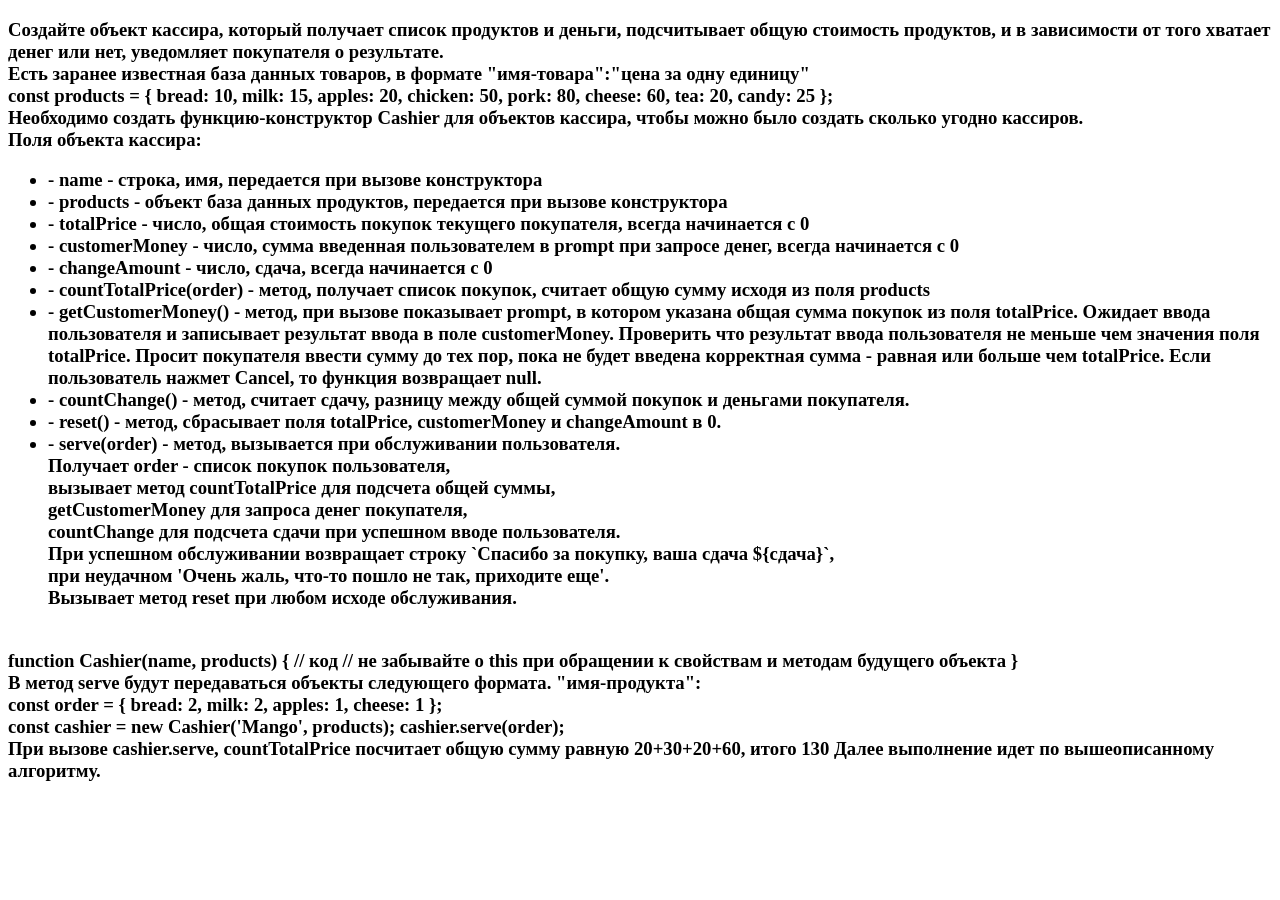
<file: js-group-3-4/CashierShop4/index.html>
<!DOCTYPE html>
<html lang="en">

<head>
    <meta charset="UTF-8">
    <title>Homework 4</title>
<!--     <link rel="stylesheet" href="7.css"> -->
</head>

<body>


<h3>
  Создайте объект кассира, который получает список продуктов и деньги, 
  подсчитывает общую стоимость продуктов, и в зависимости от того
  хватает денег или нет, уведомляет покупателя о результате.
  <br>
    Есть заранее известная база данных товаров, 
  в формате "имя-товара":"цена за одну единицу"
  <br>
  const products = {
  bread: 10,
  milk: 15,
  apples: 20,
  chicken: 50,
  pork: 80,
  cheese: 60,
  tea: 20,
  candy: 25
};
  <br>
    Необходимо создать функцию-конструктор Cashier для объектов кассира,
  чтобы можно было создать сколько угодно кассиров.
  <br>
    Поля объекта кассира:
  <br>
  <ul>
    <li>- name - строка, имя, передается при вызове конструктора</li>
    <li>- products - объект база данных продуктов, передается при вызове конструктора</li>
    <li>- totalPrice - число, общая стоимость покупок текущего покупателя, всегда начинается с 0</li>
    <li>- customerMoney - число, сумма введенная пользователем в prompt при запросе денег, всегда начинается с 0</li>
    <li>- changeAmount - число, сдача, всегда начинается с 0</li>
    <li>- countTotalPrice(order) - метод, получает список покупок, считает общую сумму исходя из поля products</li>
    <li>- getCustomerMoney() - метод, при вызове показывает prompt, в котором указана общая сумма покупок из поля totalPrice. 
        Ожидает ввода пользователя и записывает результат ввода в поле customerMoney. Проверить что результат ввода 
        пользователя не меньше чем значения поля totalPrice. Просит покупателя ввести сумму до тех пор, пока не будет 
        введена корректная сумма - равная или больше чем totalPrice. Если пользователь нажмет Cancel, 
        то функция возвращает null.</li>
    <li>- countChange() - метод, считает сдачу, разницу между общей суммой покупок и деньгами покупателя.</li>
    <li>- reset() - метод, сбрасывает поля totalPrice, customerMoney и changeAmount в 0.</li>
    <li> - serve(order) - метод, вызывается при обслуживании пользователя. 
      <br>
      Получает order - список покупок пользователя,
      <br> 
        вызывает метод countTotalPrice для подсчета общей суммы, 
        <br>
        getCustomerMoney для запроса денег покупателя,
        <br> 
        countChange для подсчета сдачи при успешном вводе пользователя.
        <br> При успешном обслуживании возвращает 
        строку `Спасибо за покупку, ваша сдача ${сдача}`, 
        <br>при неудачном 'Очень жаль, что-то пошло не так, приходите еще'.
        <br>
        Вызывает метод reset при любом исходе обслуживания.</li>

  </ul>
  <br>
  function Cashier(name, products) {
  // код
  // не забывайте о this при обращении к свойствам и методам будущего объекта
}
  <br>
  В метод serve будут передаваться объекты следующего формата. "имя-продукта": 
  <br>
  const order = {
  bread: 2,
  milk: 2,
  apples: 1,
  cheese: 1
};
  <br>
  const cashier = new Cashier('Mango', products);
  cashier.serve(order);
  <br>
    При вызове cashier.serve, countTotalPrice посчитает общую сумму равную 20+30+20+60, итого 130
  Далее выполнение идет по вышеописанному алгоритму.
  <br>
 
    <script src="7.js"></script>
</body>

</html>
</file>
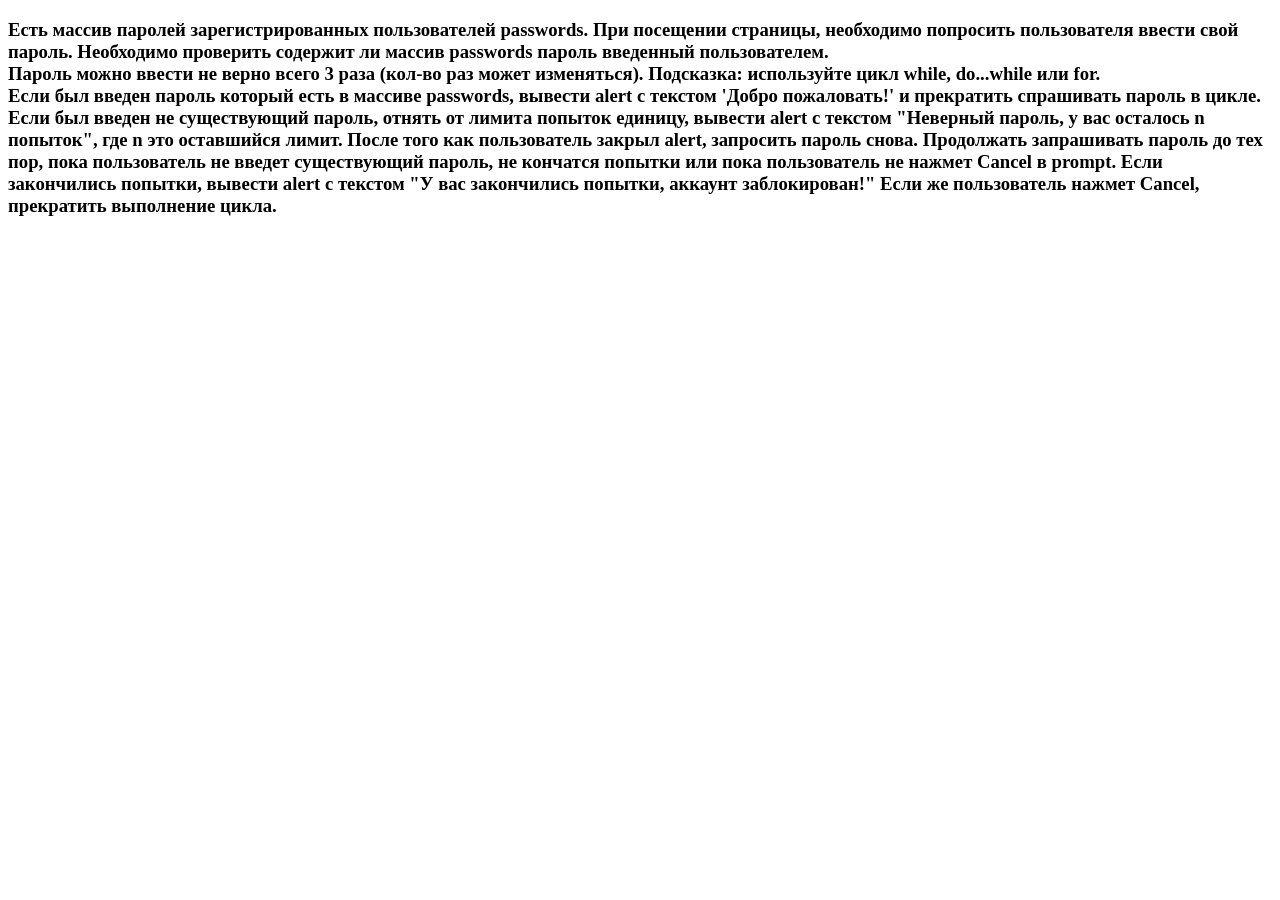
<file: js-group-3-4/CheckPassword2/index.html>
<!DOCTYPE html>
<html lang="en">

<head>
    <meta charset="UTF-8">
    <title>Homework 2</title>
    <!-- <link rel="stylesheet" href="7.css"> -->
</head>

<body>


<h3>
  Есть массив паролей зарегистрированных пользователей passwords.
  При посещении страницы, необходимо попросить пользователя ввести свой пароль.  
  Необходимо проверить содержит ли массив passwords пароль введенный пользователем.
  <br>
  
  Пароль можно ввести не верно всего 3 раза (кол-во раз может изменяться).
  Подсказка: используйте цикл while, do...while или for.
    <br>
  Если был введен пароль который есть в массиве passwords, вывести alert 
  с текстом 'Добро пожаловать!' и прекратить спрашивать пароль в цикле.
  Если был введен не существующий пароль, отнять от лимита попыток единицу, 
  вывести alert с текстом "Неверный пароль, у вас осталось n попыток", 
  где n это оставшийся лимит. 
  После того как пользователь закрыл alert, запросить пароль снова. 
  Продолжать запрашивать пароль до тех пор, пока пользователь не введет 
  существующий пароль, не кончатся попытки или пока пользователь 
  не нажмет Cancel в prompt.
  Если закончились попытки, вывести alert с текстом "У вас закончились попытки, аккаунт заблокирован!"
  Если же пользователь нажмет Cancel, прекратить выполнение цикла.
</h3>
 
    <script src="7.js"></script>
</body>

</html>
</file>
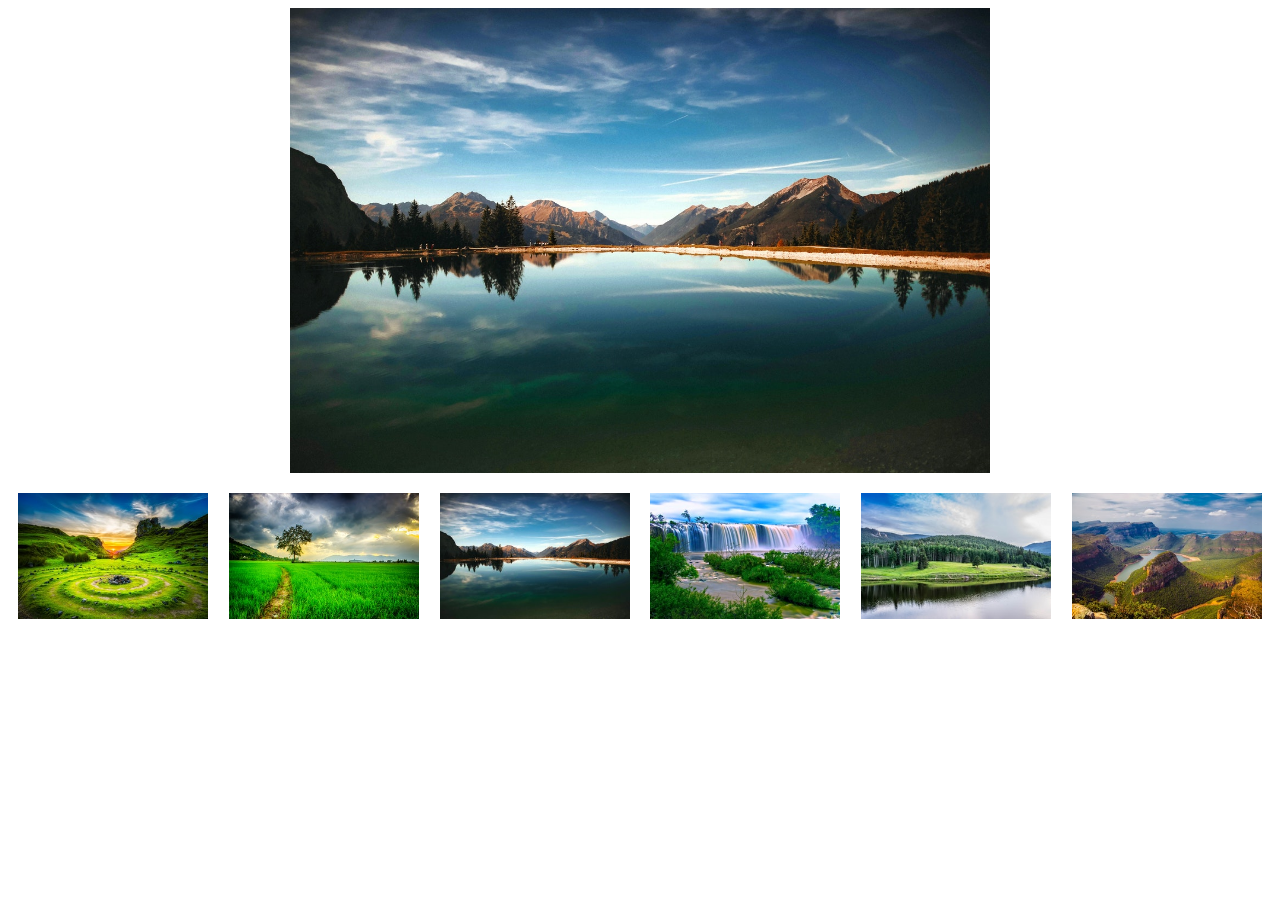
<file: js-group-3-4/Events8/index.html>
<!DOCTYPE html>
<html lang="en">

<head>
    <meta charset="UTF-8">
    <title>Homework 8</title>
    <link rel="stylesheet" href="7.css"
</head>

<div class="image-gallery"></div>
	<script src="7.js"></script>
</body>

</html>
</file>
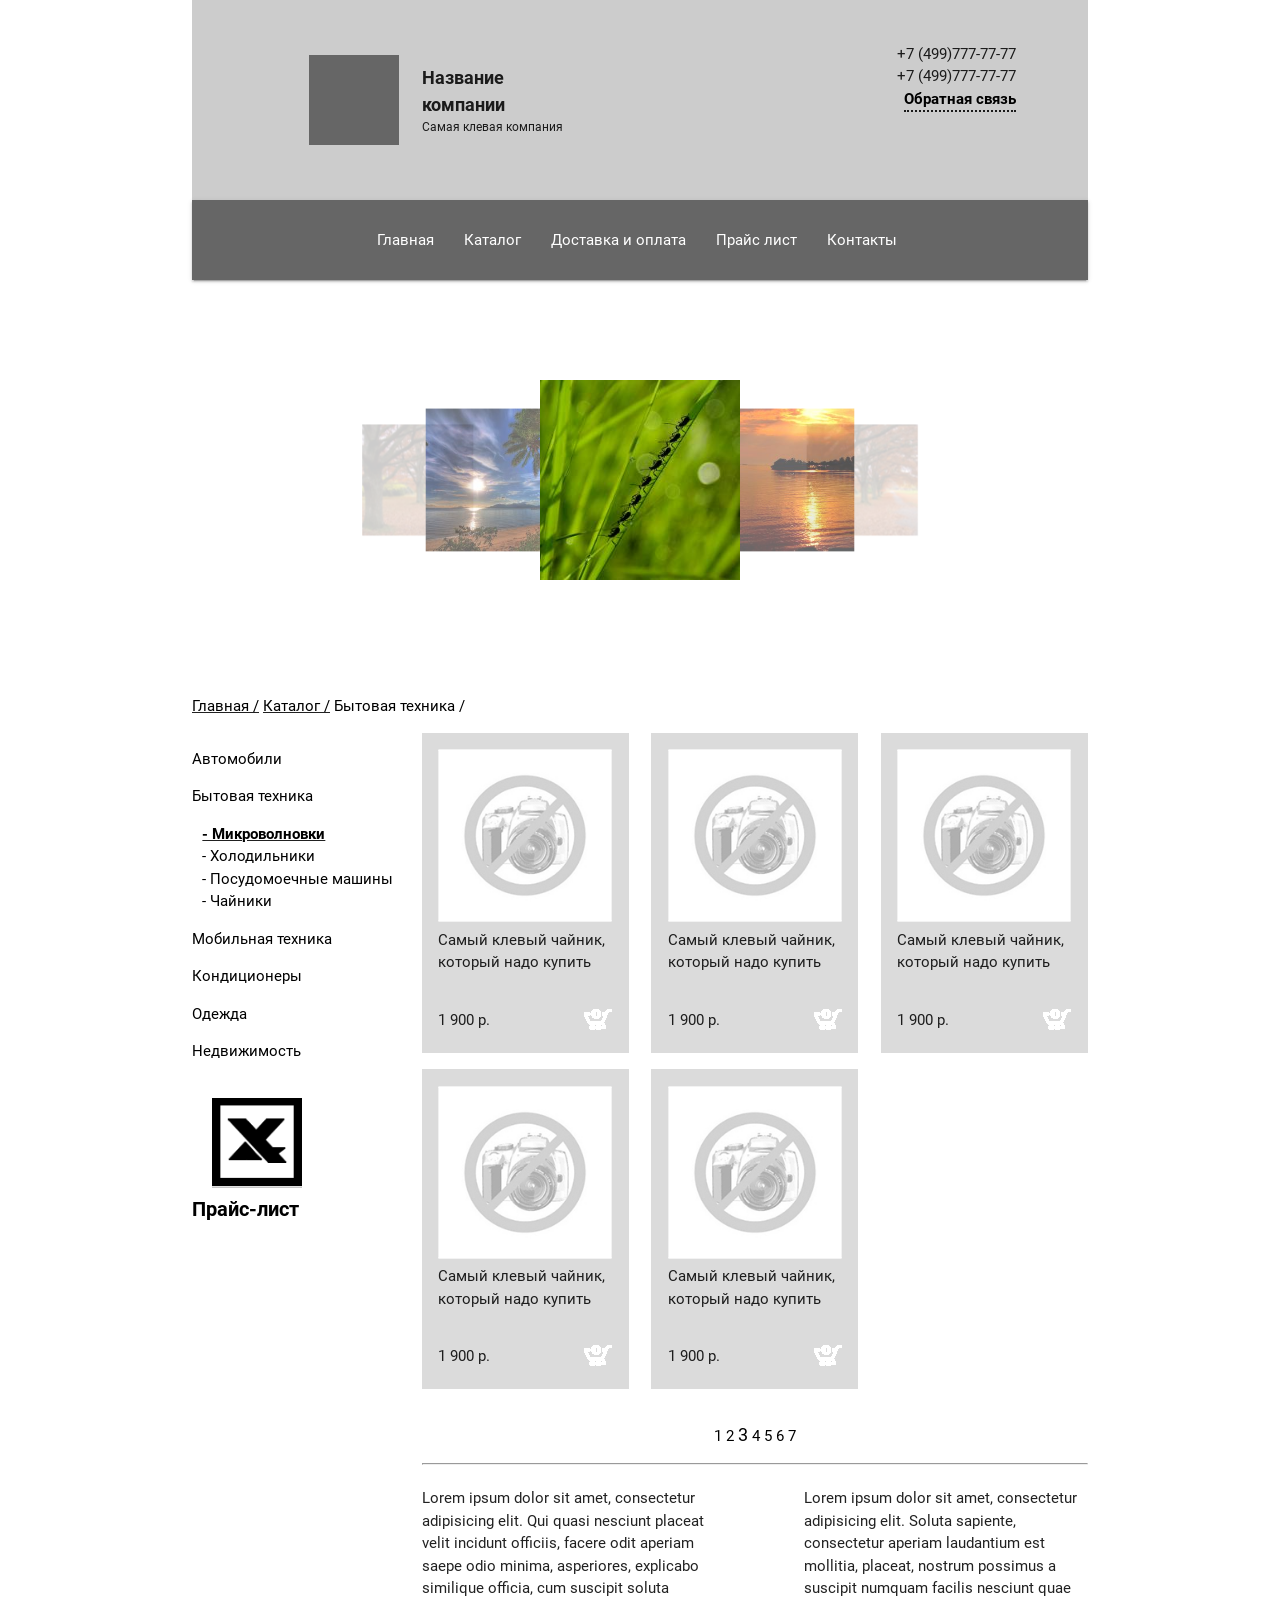
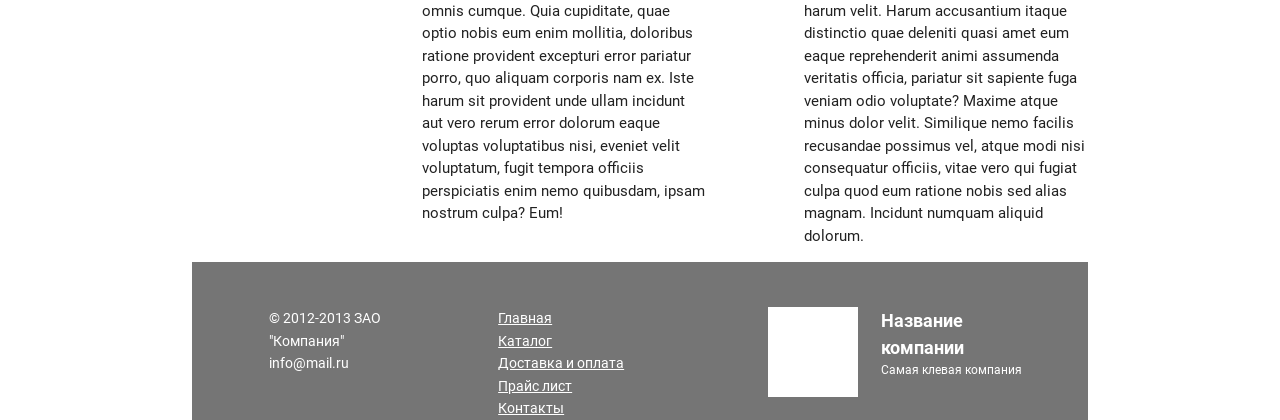
<file: js-group-3-4/Koloro/index.html>
<!DOCTYPE html>
<html>
<head>
  <meta charset="UTF-8">
  <!--Import Google Icon Font-->
  <link href="https://fonts.googleapis.com/icon?family=Material+Icons" rel="stylesheet">
  <!--Import materialize.css-->
  <link type="text/css" rel="stylesheet" href="css/materialize.min.css"  media="screen,projection"/>
  <link rel="stylesheet" href="style.css">

  <!--Let browser know website is optimized for mobile-->
  <meta name="viewport" content="width=device-width, initial-scale=1.0"/>
</head>

<body>

  <div class="container">
     <header>
        <div class="row">
            <div class="col s3">
               <div class="valign-wrapper right sss">
                 <div class="logo1 right"></div>
               </div>
               
             </div>      
            <div class="col s4 ttt">
              <div class="valign-wrapper sss">
                <ul>
                  <li class="company">Название</li>
                  <li class="company">компании</li>
                  <li class="companyBest">Самая клевая компания</li>
                </ul>

              </div>
            </div> 
           <div class="col s5">
             <div class="valign-wrapper phoneTop right">
                <ul class="phone">
                  <li class="companyPhone"> +7 (499)777-77-77</li>
                  <li class="companyPhone">+7 (499)777-77-77</li>
                  <li class="callback right"> <a href="#">Обратная связь</a></li>
                </ul>
             </div>
          </div>
        </div> 
     </header>
     <nav>
       <div class="row">
         <div class="col s12">
           <div class="navContainer valign-wrapper center-align">
             <ul class="center-align">
               <li class="navLinks"><a class="underlineHover" href="#">Главная </a></li>
               <li class="navLinks"><a class="underlineHover" href="#">Каталог </a></li>
               <li class="navLinks"><a class="underlineHover" href="#">Доставка и оплата </a></li>
               <li class="navLinks"><a class="underlineHover" href="#">Прайс лист </a></li>
               <li class="navLinks"><a class="underlineHover" href="#">Контакты</a></li>
             </ul>
           </div>
         </div>
       </div>
     </nav>
    <div class="slider">
      <div class="carousel">
         <a class="carousel-item" href="#one!"><img src="img/1.jpg"></a>
         <a class="carousel-item" href="#two!"><img src="img/2.jpg"></a>
         <a class="carousel-item" href="#three!"><img src="img/3.jpg"></a>
         <a class="carousel-item" href="#four!"><img src="img/4.jpg"></a>
         <a class="carousel-item" href="#five!"><img src="img/5.jpg"></a>
      </div>
    </div>
    <div class="row">
      <div class="col s12">
        <ul class="techList">
           <li class="techList underline"><a href="#">Главная /</a></li>
           <li class="techList underline"><a href="#">Каталог /</a></li>
           <li class="techList"><a href="#">Бытовая техника /</a></li>
      </ul>
      </div>
    </div>  
    <div class="row">
      <div class="col s3">
        <!-- <ul> -->
          <p><a href="#">Автомобили</a></p>
          <p><a href="#">Бытовая техника</a></p>
              <ul>
                <li class="insideList"><a href="#">- Микроволновки</a></li>
                <li class="insideList"><a href="#">- Холодильники</a></li>
                <li class="insideList"><a href="#">- Посудомоечные машины</a></li>
                <li class="insideList"><a href="#">- Чайники</a></li>
              </ul>
          <p><a href="#">Мобильная техника</a></p>
          <p><a href="#">Кондиционеры</a></p>
          <p><a href="#">Одежда</a></p>
          <p><a href="#">Недвижимость</a></p>
          <img class="center-align ex" src="img/ex.gif" alt="price">
        <p class="price"><a href="#">Прайс-лист</a></p>
      </div>
      <div class="col s3">
      <div class="carddd valign-wrapper">
           <div class="nophoto">
             <img class="photo" src="img/nophoto.gif" alt="">
             <span class="description">Самый клевый чайник, <br>
             который надо купить</span>
             <div class="order">
                 <span class="amount">1 900 p.</span>
                 <div class="right">
                    <img class="bucket" src="img/bucket.gif" alt="bucket">
                 </div>
             </div>
            </div>
           </div>
       </div>
      <div class="col s3">
      <div class="carddd valign-wrapper">
           <div class="nophoto">
             <img class="photo" src="img/nophoto.gif" alt="">
             <span class="description">Самый клевый чайник, <br>
             который надо купить</span>
             <div class="order">
                 <span class="amount">1 900 p.</span>
                 <div class="right">
                    <img class="bucket" src="img/bucket.gif" alt="bucket">
                 </div>
             </div>
            </div>
           </div>
       </div>
      <div class="col s3">
      <div class="carddd valign-wrapper">
           <div class="nophoto">
             <img class="photo" src="img/nophoto.gif" alt="">
             <span class="description">Самый клевый чайник, <br>
             который надо купить</span>
             <div class="order">
                 <span class="amount">1 900 p.</span>
                 <div class="right">
                    <img class="bucket" src="img/bucket.gif" alt="bucket">
                 </div>
             </div>
            </div>
           </div>
       </div>
      <div class="col s3">
      <div class="carddd valign-wrapper">
           <div class="nophoto">
             <img class="photo" src="img/nophoto.gif" alt="">
             <span class="description">Самый клевый чайник, <br>
             который надо купить</span>
             <div class="order">
                 <span class="amount">1 900 p.</span>
                 <div class="right">
                    <img class="bucket" src="img/bucket.gif" alt="bucket">
                 </div>
             </div>
            </div>
           </div>
       </div>
      <div class="col s3">
      <div class="carddd valign-wrapper">
           <div class="nophoto">
             <img class="photo" src="img/nophoto.gif" alt="">
             <span class="description">Самый клевый чайник, <br>
             который надо купить</span>
             <div class="order">
                 <span class="amount">1 900 p.</span>
                 <div class="right">
                    <img class="bucket" src="img/bucket.gif" alt="bucket">
                 </div>
             </div>
            </div>
           </div>
       </div>
    </div> <!-- class="row" -->
    <div class="row">
        <div class="col s3"> </div>

        <div class="col s9">
        <ul class="center-align">
          <li class="nextGoods"><a href="#">1</a></li>
          <li class="nextGoods"><a href="#">2</a></li>
          <li class="nextGoods current"><a href="#">3</a></li>
          <li class="nextGoods"><a href="#">4</a></li>
          <li class="nextGoods"><a href="#">5</a></li>
          <li class="nextGoods"><a href="#">6</a></li>
          <li class="nextGoods"><a href="#">7</a></li>
        </ul>
        <hr>
      </div> 
    </div>
    <div class="row">
        <div class="col s3"></div>
        <div class="col s4">
          <p>Lorem ipsum dolor sit amet, consectetur adipisicing elit. Qui quasi nesciunt placeat velit incidunt officiis, facere odit aperiam saepe odio minima, asperiores, explicabo similique officia, cum suscipit soluta omnis cumque. Quia cupiditate, quae optio nobis eum enim mollitia, doloribus ratione provident excepturi error pariatur porro, quo aliquam corporis nam ex. Iste harum sit provident unde ullam incidunt aut vero rerum error dolorum eaque voluptas voluptatibus nisi, eveniet velit voluptatum, fugit tempora officiis perspiciatis enim nemo quibusdam, ipsam nostrum culpa? Eum!</p>
        </div>
        <div class="col s1"></div>
        <div class="col s4">
          <p>Lorem ipsum dolor sit amet, consectetur adipisicing elit. Soluta sapiente, consectetur aperiam laudantium est mollitia, placeat, nostrum possimus a suscipit numquam facilis nesciunt quae harum velit. Harum accusantium itaque distinctio quae deleniti quasi amet eum eaque reprehenderit animi assumenda veritatis officia, pariatur sit sapiente fuga veniam odio voluptate? Maxime atque minus dolor velit. Similique nemo facilis recusandae possimus vel, atque modi nisi consequatur officiis, vitae vero qui fugiat culpa quod eum ratione nobis sed alias magnam. Incidunt numquam aliquid dolorum.</p>
        </div>
    </div>
    <footer>
      <div class="row">
        <div class="col s1"></div>
        <div class="col s3">
          <span class="mail">© 2012-2013 ЗАО <br>"Компания"</span>
          <br>
          <span class="mail">info@mail.ru</span>
        </div>
        <div class="col s4">
             <ul class="left-align footUl">
               <li class="navLinksFoot"><a class="linkFooter" href="#">Главная </a></li>
               <li class="navLinksFoot"><a class="linkFooter" href="#">Каталог </a></li>
               <li class="navLinksFoot"><a class="linkFooter" href="#">Доставка и оплата </a></li>
               <li class="navLinksFoot"><a class="linkFooter" href="#">Прайс лист </a></li>
               <li class="navLinksFoot"><a class="linkFooter" href="#">Контакты</a></li>
             </ul>
    
        </div>
        <div class="col s1">
                 <div class="valign-wrapper right ">
                     <div class="logo2 right"></div>
                 </div>
        </div>
        <div class="col s3">
            <div class="valign-wrapper ">
                <ul class="ulfooter">
                  <li class="company"><span class="FooterLogo">Название</span></li>
                  <li class="company"><span class="FooterLogo">компании</span></li>
                  <li class="companyBest"><span class="FooterLogo">Самая клевая компания</span></li>
                </ul>
            </div>
        </div>
      </div>
    </footer>


 </div> <!-- class="container" -->

 <!--Import jQuery before materialize.js-->
 <script type="text/javascript" src="https://code.jquery.com/jquery-2.1.1.min.js"></script>
 <script type="text/javascript" src="js/materialize.min.js"></script>
 <script>
    $(document).ready(function(){
    $('.carousel').carousel();
    });
 </script>

</body>
</html>
</file>
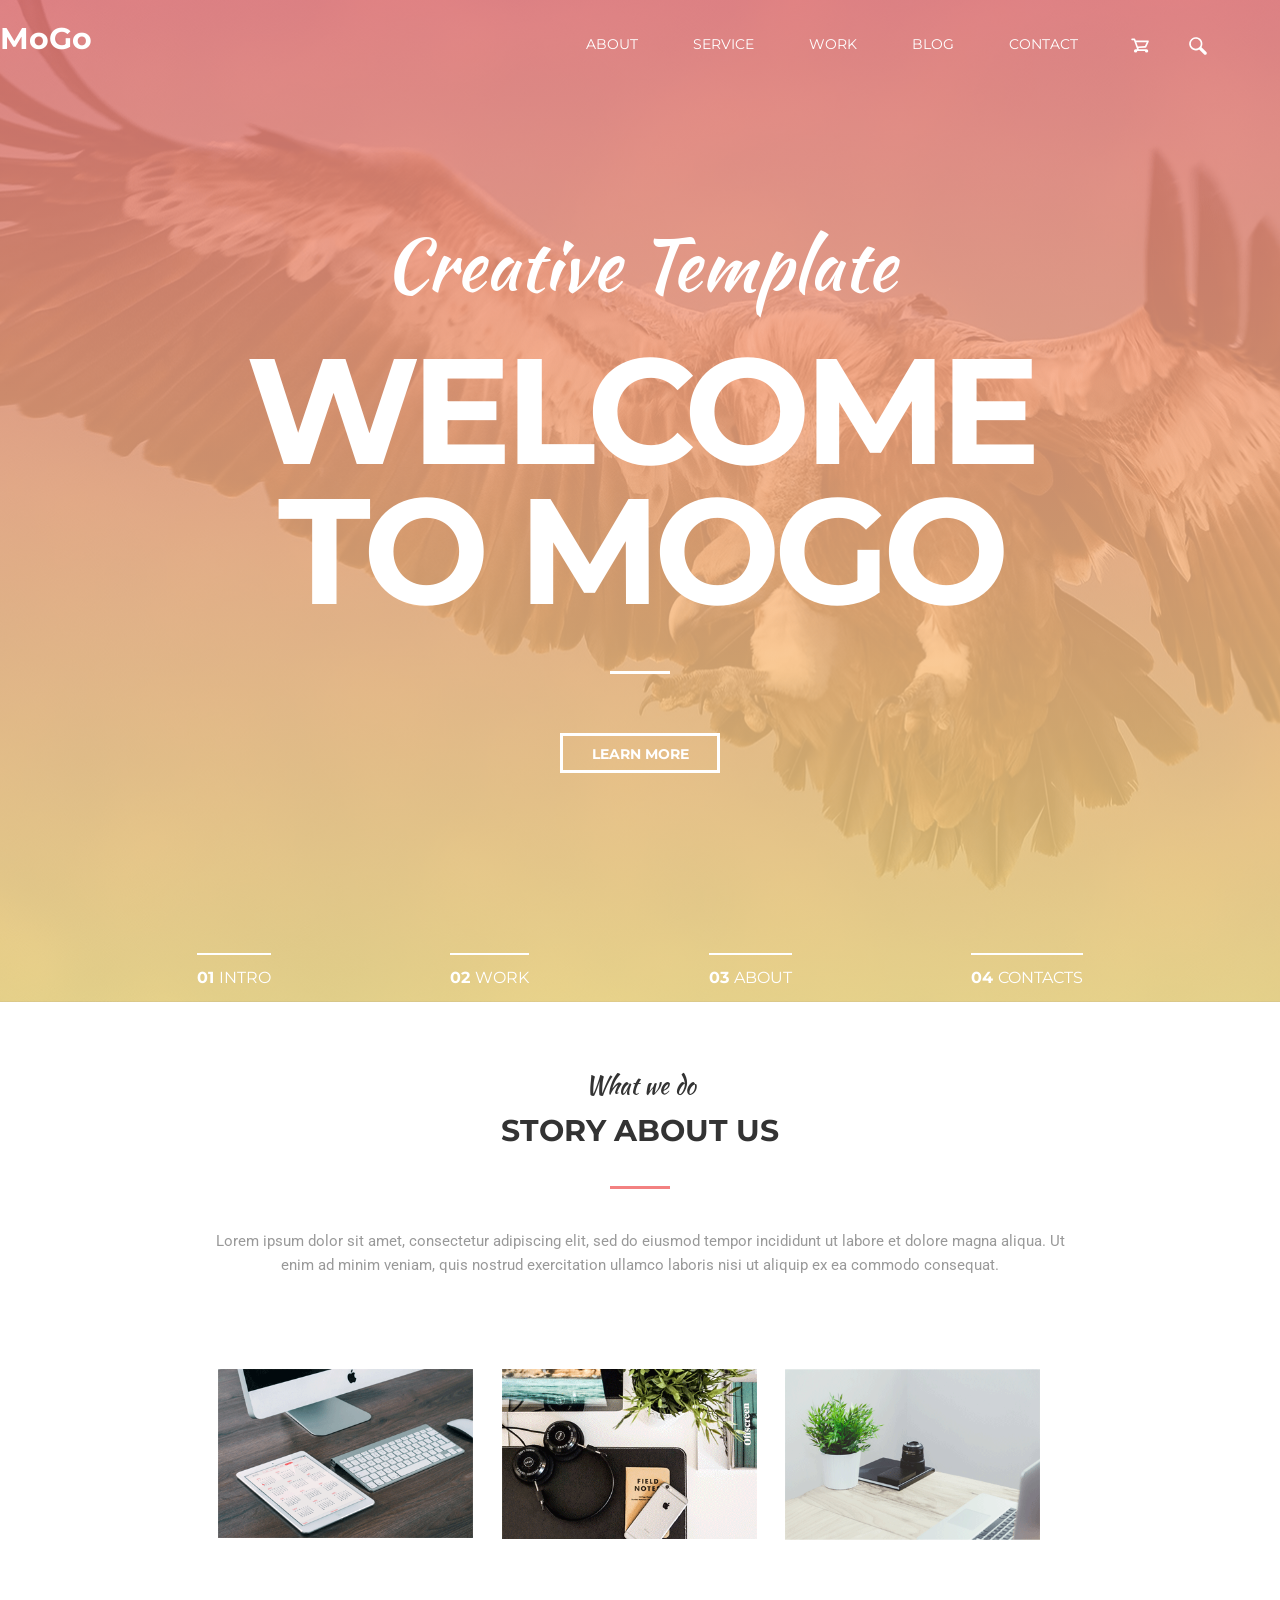
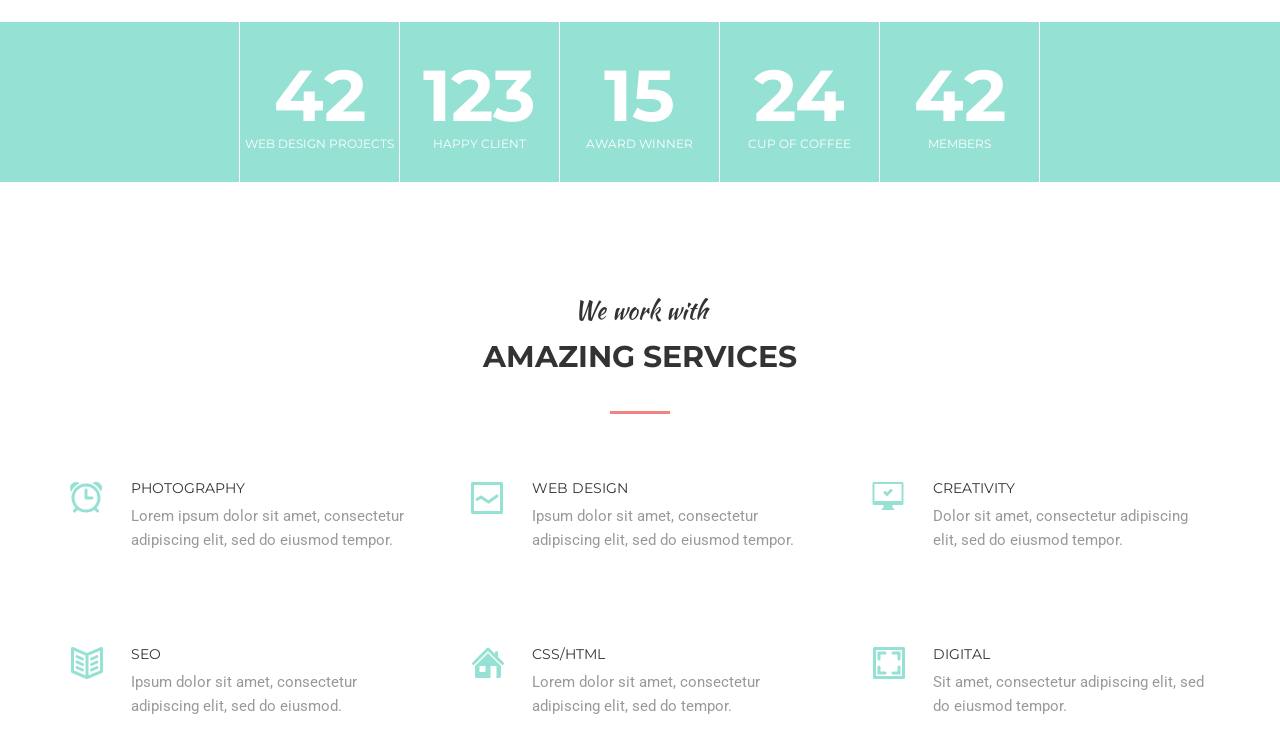
<file: js-group-3-4/Mind/index.html>
<!DOCTYPE html>
<html lang="en">

<head>
    <meta charset="UTF-8">
    <meta name="viewport" content="width=device-width, initial-scale=1.0">
    <meta http-equiv="X-UA-Compatible" content="ie=edge">
    <title>Mind</title>
    <link href="https://fonts.googleapis.com/css?family=Kaushan+Script|Montserrat:400,700|Roboto:300i,400,400i" rel="stylesheet">
    <link rel="stylesheet" href="css/normalize.css">
    <link rel="stylesheet" href="css/style.css">
</head>

<!-- MASHEAD WRAPPER -->

<div class="masthead-wrapper">
    <div class="container">
        <header class="masthead">

            <!-- LOGO -->

            <a href="#" class="logo">
                <span class="logo__letter logo__letter--uppercase">m</span>
                <span class="logo__letter">o</span>
                <span class="logo__letter logo__letter--uppercase">g</span>
                <span class="logo__letter">o</span>
            </a>

            <!-- MENU -->

            <ul class="nav masthead__nav">
                <li class="nav__item">
                    <a href="#" class="nav__link">about</a>
                </li>
                <li class="nav__item">
                    <a href="#" class="nav__link">service</a>
                </li>
                <li class="nav__item">
                    <a href="#" class="nav__link">work</a>
                </li>
                <li class="nav__item">
                    <a href="#" class="nav__link">blog</a>
                </li>
                <li class="nav__item">
                    <a href="#" class="nav__link">contact</a>
                </li>
            </ul>

            <!-- OPTIONS -->

            <div class="options">
                <a class="options__link" href="#" width="18" height="15">
                    <img class="options__icon" src="svg/shopping-cart.svg" alt="shopping cart">
                </a>
                <a class="options__link" href="#" width="18" height="18">
                    <img class="options__icon" src="svg/magnifying-glass.svg" alt="magnifying glass">
                </a>
            </div>
        </header>

<!--         BANNER -->

        <section class="banner masthead__banner">
            <span class="banner__motto">creative template</span>
            <h1 class="banner__title">
            welcome to mogo</h1>
            <a href="#" class="button">
            Learn more</a>
        </section>


        <nav class="navigation">
            <ul class="nav second__nav">
                <li class="nav2__item">
                    <a href="#" class="nav2__link">
                        <span class="nav2__item--digital">01 </span>
                            Intro</a>
                </li>
                <li class="nav2__item">
                    <a href="#" class="nav2__link">
                        <span class="nav2__item--digital">02 </span>
                            Work</a>
                </li>
                <li class="nav2__item">
                    <a href="#" class="nav2__link">
                        <span class="nav2__item--digital">03 </span>
                            About</a>
                </li>
                <li class="nav2__item">
                    <a href="#" class="nav2__link">
                        <span class="nav2__item--digital">04   </span>  
                            Contacts</a>
                </li>
            </ul>
        </nav>
    </div>
</div>

<!-- WRAPPER TEAM -->

<div class="team-wrapper">
    <section class="container team">
        <div class="section-header">
            <span class="section-header__caption">What we do</span>
            <h2 class="section-header__title">Story about us</h2>
            <p class="section-header__text">Lorem ipsum dolor sit amet, consectetur adipiscing elit, sed do eiusmod tempor incididunt ut labore et dolore
                magna aliqua. Ut enim ad minim veniam, quis nostrud exercitation ullamco laboris nisi ut aliquip ex ea commodo
                consequat. </p>
        </div>

        <!-- LIST TEAM -->

        <ul class="team-list team__team-list">

            <!-- CARD -->

            <li class="team-list__item">
                <div class="team-card">
                    <div class="team-card__content">
                        <img class="team-card__image" src="img/1pic.gif"  alt="team member">
                         <div class="team-icons team-card__team-icons">
                             <img class="users users-link" src="img/users.png"  alt="users">
                            <p class="users">SUPER TEAM</p>
                        </div>
                    </div>
                </div>
            </li>

            <!-- CARD -->

            <li class="team-list__item">
                <div class="team-card">
                    <div class="team-card__content">
                        <img class="team-card__image" src="img/2pic.gif" alt="team member">
                         <div class="team-icons team-card__team-icons">
                             <img class="users users-link" src="img/users.png"  alt="users">
                            <p class="users">SUPER TEAM</p>
                        </div>
                    </div>
                </div>
            </li>

            <!-- CARD -->

            <li class="team-list__item">
                <div class="team-card">
                    <div class="team-card__content">
                         <img class="team-card__image" src="img/3pic.gif"  alt="team member">
                         <div class="team-icons team-card__team-icons">
                             <img class="users users-link" src="img/users.png"  alt="users">
                            <p class="users">SUPER TEAM</p>
                        </div>
                    </div>
                </div>
            </li>
        </ul>
    </section>
</div>

<div class="results-wrapper">
    <section class="results container">
        <div class="section-result">
            <div class="section-result__big"></div>
            <div class="section-result__small">
                <p class="section-result--number">
                    42
                </p>
                <p class="section-result--content">
                    WEB DESIGN PROJECTS
                </p>
            </div>
            <div class="section-result__small">
                 <p class="section-result--number">
                    123
                </p>
                <p class="section-result--content">
                    Happy client
                </p>
            </div>
            <div class="section-result__small">
                 <p class="section-result--number">
                    15
                </p>
                <p class="section-result--content">
                    Award winner
                </p>
            </div>
            <div class="section-result__small">
                 <p class="section-result--number">
                    24
                </p>
                <p class="section-result--content">
                    cup of coffee
                </p>
            </div>
            <div class="section-result__small">
                 <p class="section-result--number">
                    42
                </p>
                <p class="section-result--content">
                    members
                </p>
            </div>
            <div class="section-result__big"></div>
        </div>        
    </section>
</div>

<!-- WRAPPER SERVICE -->

<div class="service-wrapper">
    <section class="container service">
        <header class="section-header">
            <span class="section-header__caption">We work with</span>
            <h2 class="section-header__title">Amazing services</h2>
        </header>

        <!-- LIST SERVICE -->

        <ul class="list-service service__list-service">
            <li class="list-service__item">
                <article class="service-content">
                    <i class="service-content__icon">
                        <img class="service-content__image" src="svg/alarm.svg" width="32" height="31" alt="alarm">
                    </i>
                    <div class="service-content__box">
                        <h3 class="service-content__subtitle">Photography</h3>
                        <p class="service-content__text">Lorem ipsum dolor sit amet, consectetur adipiscing elit, sed do eiusmod tempor.</p>
                    </div>
                </article>
            </li>
            <li class="list-service__item">
                <article class="service-content">
                    <i class="service-content__icon">
                        <img class="service-content__image" src="svg/line-graph.svg" width="32" height="32" alt="line graph">
                    </i>
                    <div class="service-content__box">
                        <h3 class="service-content__subtitle">Web Design</h3>
                        <p class="service-content__text">Ipsum dolor sit amet, consectetur adipiscing elit, sed do eiusmod tempor.</p>
                    </div>
                </article>
            </li>
            <li class="list-service__item">
                <article class="service-content">
                    <i class="service-content__icon">
                        <img class="service-content__image" src="svg/computer-ok.svg" width="32" height="28" alt="computer">
                    </i>
                    <div class="service-content__box">
                        <h3 class="service-content__subtitle">Creativity</h3>
                        <p class="service-content__text">Dolor sit amet, consectetur adipiscing elit, sed do eiusmod tempor.</p>
                    </div>
                </article>
            </li>
            <li class="list-service__item">
                <article class="service-content">
                    <i class="service-content__icon">
                        <img class="service-content__image" src="svg/book-2.svg" width="32" height="32" alt="book">
                    </i>
                    <div class="service-content__box">
                        <h3 class="service-content__subtitle">seo</h3>
                        <p class="service-content__text">Ipsum dolor sit amet, consectetur adipiscing elit, sed do eiusmod.</p>
                    </div>
                </article>
            </li>
            <li class="list-service__item">
                <article class="service-content">
                    <i class="service-content__icon">
                        <img class="service-content__image" src="svg/home.svg" width="32" height="31" alt="home">
                    </i>
                    <div class="service-content__box">
                        <h3 class="service-content__subtitle">Css/Html</h3>
                        <p class="service-content__text">Lorem dolor sit amet, consectetur adipiscing elit, sed do tempor.</p>
                    </div>
                </article>
            </li>
            <li class="list-service__item">
                <article class="service-content">
                    <i class="service-content__icon">
                        <img class="service-content__image" src="svg/image.svg" width="32" height="32" alt="image">
                    </i>
                    <div class="service-content__box">
                        <h3 class="service-content__subtitle">digital</h3>
                        <p class="service-content__text">Sit amet, consectetur adipiscing elit, sed do eiusmod tempor.</p>
                    </div>
                </article>
            </li>
        </ul>
    </section>
</div>

</body>

</html>
</file>
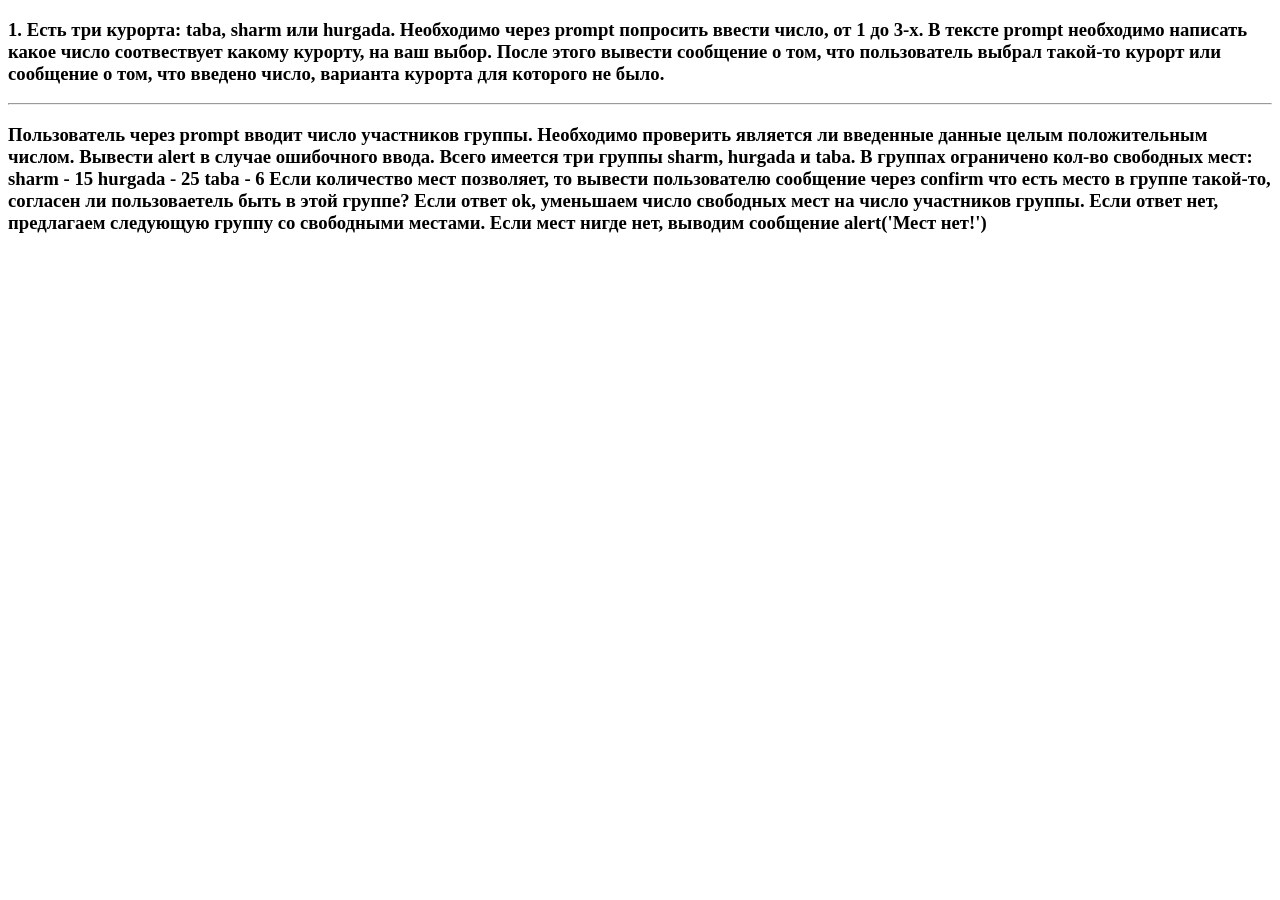
<file: js-group-3-4/Resorts1/index.html>
<!DOCTYPE html>
<html lang="en">

<head>
    <meta charset="UTF-8">
    <title>Homework 2</title>
    <!-- <link rel="stylesheet" href="7.css"> -->
</head>

<body>


<h3>
1.	Есть три курорта: taba, sharm или hurgada.
   
Необходимо через prompt попросить ввести число, от 1 до 3-х.
   
В тексте prompt необходимо написать какое число соотвествует какому курорту, на ваш выбор.
   
После этого вывести сообщение о том, что пользователь выбрал такой-то курорт или сообщение о том, что введено число, варианта курорта для которого не было.
</h3>
<!-- <p id="resortNumber"></p> -->
<p id="out1"></p>
<hr>
<h3>
	Пользователь через prompt вводит число участников группы. 
	Необходимо проверить является ли введенные данные целым положительным числом. Вывести alert в случае ошибочного ввода.

	Всего имеется три группы sharm, hurgada и taba.
	В группах ограничено кол-во свободных мест:
    sharm - 15
    hurgada - 25
    taba - 6

    Если количество мест позволяет, то вывести пользователю сообщение через confirm что есть место в группе такой-то, согласен ли пользоваетель быть в этой группе?

    Если ответ ok, уменьшаем число свободных мест на  число участников группы.
    Если ответ нет, предлагаем следующую группу со свободными местами.

    Если мест нигде нет, выводим сообщение alert('Мест нет!')
</h3>
	<p id="out2"></p>
<br>
 
    <script src="7.js"></script>
</body>

</html>
</file>
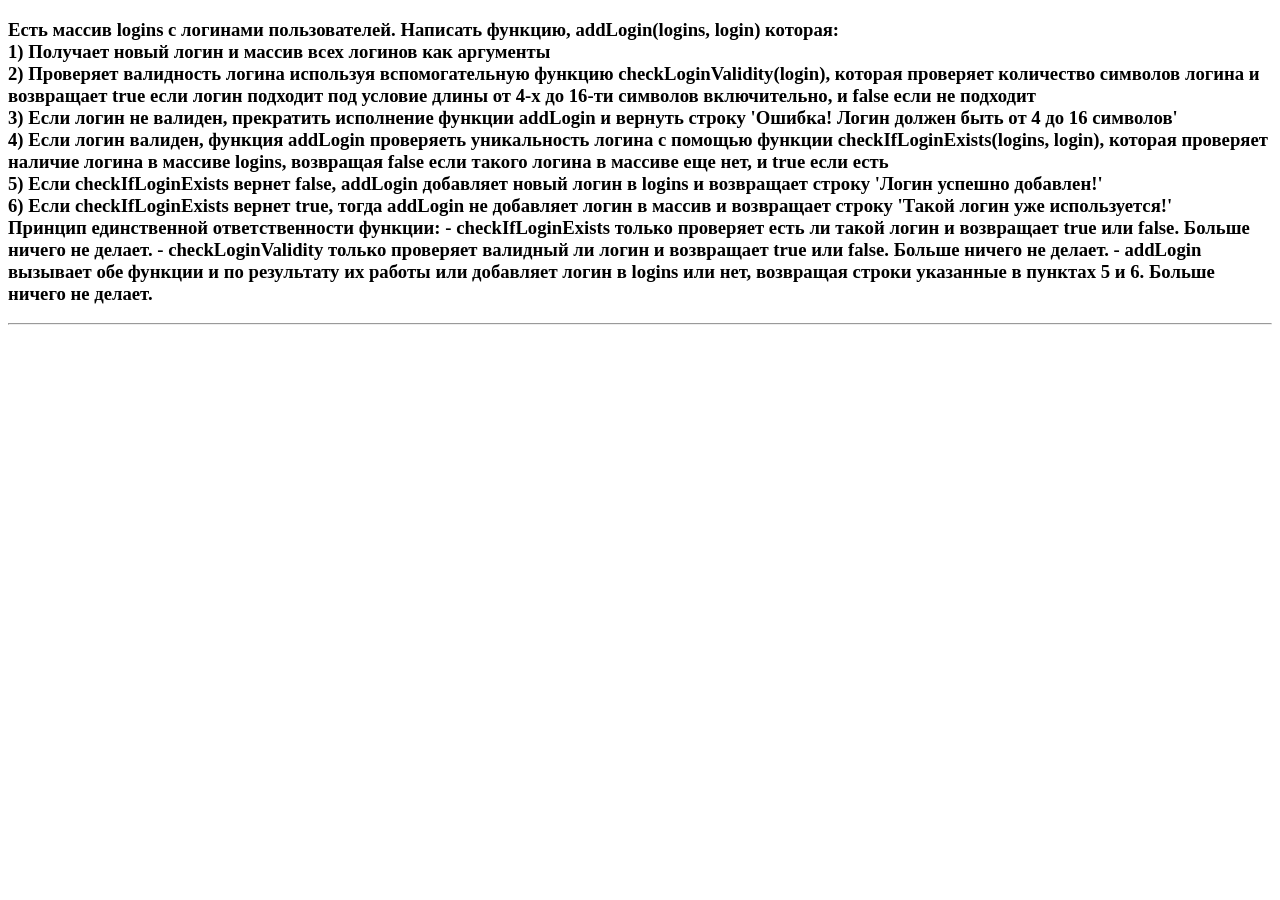
<file: js-group-3-4/Task 3/index.html>
<!DOCTYPE html>
<html lang="en">

<head>
    <meta charset="UTF-8">
    <title>Homework 3</title>
<!--     <link rel="stylesheet" href="7.css"> -->
</head>

<body>


<h3>
Есть массив logins с логинами пользователей.
  Написать функцию, addLogin(logins, login) которая:
  <br>
    1) Получает новый логин и массив всех логинов как аргументы
     <br>
  
    2) Проверяет валидность логина используя вспомогательную 
       функцию checkLoginValidity(login), которая проверяет 
       количество символов логина и возвращает true если логин 
       подходит под условие длины от 4-х до 16-ти символов 
       включительно, и false если не подходит
        <br>
    3) Если логин не валиден, прекратить исполнение функции addLogin 
       и вернуть строку 'Ошибка! Логин должен быть от 4 до 16 символов'
        <br>
    4) Если логин валиден, функция addLogin проверяеть уникальность 
       логина с помощью функции checkIfLoginExists(logins, login), 
       которая проверяет наличие логина в массиве logins, возвращая 
       false если такого логина в массиве еще нет, и true если есть
        <br>
     
    5) Если checkIfLoginExists вернет false, addLogin добавляет новый логин 
       в logins и возвращает строку 'Логин успешно добавлен!'
        <br>
    
    6) Если checkIfLoginExists вернет true, тогда addLogin не добавляет 
       логин в массив и возвращает строку 'Такой логин уже используется!'
        <br>
       
    Принцип единственной ответственности функции:
    - checkIfLoginExists только проверяет есть ли такой логин и возвращает true или false. Больше ничего не делает.
    - checkLoginValidity только проверяет  валидный ли логин и возвращает true или false. Больше ничего не делает.
    - addLogin вызывает обе функции и по результату их работы или добавляет логин в logins или нет, 
      возвращая строки указанные в пунктах 5 и 6. Больше ничего не делает.
</h3>
<!-- <p id="resortNumber"></p> -->
<p id="out1"></p>
<hr>

	<p id="out2"></p>
<br>
 
    <script src="7.js"></script>
</body>

</html>
</file>
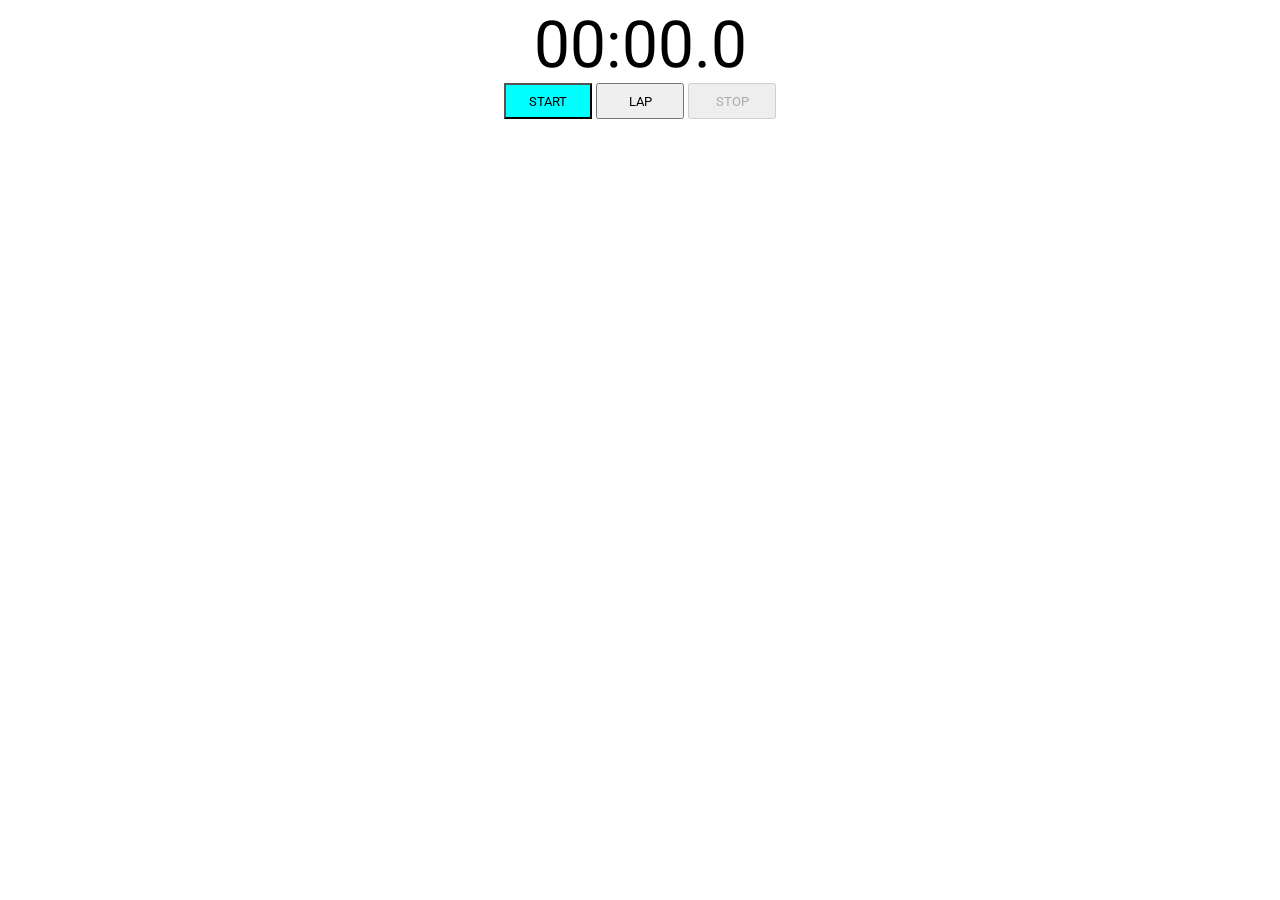
<file: js-group-3-4/Timer9/index.html>
<!DOCTYPE html>
<html lang="en">

<head>
  <meta charset="UTF-8">
  <meta name="viewport" content="width=device-width, initial-scale=1.0">
  <meta http-equiv="X-UA-Compatible" content="ie=edge">
  <title>Webinar 18-06</title>
  <link href="https://fonts.googleapis.com/css?family=Roboto:400,500&amp;subset=cyrillic"
    rel="stylesheet">
  <link rel="stylesheet" href="7.css">
</head>

<body>
  <div class="clock">
    <p class="clockface js-clockface">0</p>
    <button class="btn js-start">Start</button>
    <button class="btn js-lap">Lap</button>
    <button class="btn js-stop">Stop</button>
  </div>
  <ol class="laps js-laps"></ol>

  <script src="7.js "></script>
</body>

</html>
</file>
<file: js-group-3-4/Events8/7.css>
.preview {
  display: flex;
  padding-left: 0;
  flex-wrap: wrap;
  justify-content: space-around;
}
img {
  width: 190px;
}

li {
  list-style: none;
}

.image-fullview {
  width: 700px;
}

div{
  text-align: center;
}

.active {
  border: 10px solid cyan;
  border-radius: 100%;
}
</file>
<file: js-group-3-4/Koloro/style.css>
.row {
	margin-bottom:0;
	padding:0; 
}
.logo1 {
	width: 10vh;
	height: 10vh;
	background: #666666;
}
header {
	background: #cccccc;
	min-height: 200px;
}
body {
	width: 100%;
}
.company {
	font-weight: bold;
	font-size: 18px;
}
.sss {
	min-height: 200px;
}
.phoneTop {
	min-height: 200px;
	padding-right: 20%;
}
.companyBest {
	font-size: 12px;
}
.phone {
	margin-top: -25%;
}
.callback {
	font-weight: bold;
	border-bottom: dotted 2px; 
}
a {
	color: black;
}
nav, .navContainer {
	min-height: 80px;
	background: #666666;
	padding-left: 10%;
	width: 100%;
}
.techList {
	display: inline-block;
}
.underline {
	text-decoration: underline;
}
.insideList {
	margin-left: 5%;
}
.insideList:first-child {
	text-decoration: underline;
	font-weight: bold;
}
.ex {
/*	display: inline-block;*/
	width: 10vh;
	height: 10vh;
	margin left: 10vh;
	margin-top: 15%;
	margin:20px; 
	margin-bottom: 0;

}
.price {
	font-weight: bold;
	font-size: 20px;
	margin-top: 0;

}
.nophoto {
	background: #dbdbdb;
	min-height: 290px;
	padding: 8%;
	margin-bottom:8%;
}
.photo {
	width: 100%;
}
.order{
	margin-top: 20%;
}
.nextGoods, .navLinks {
	display: inline;
}
.underlineHover:hover {
	text-decoration: underline;
}
.current {
	font-size: 18px;
}
footer {
	background-color: #757575;
	padding-top: 5%;

}
.mail, .linkFooter {
	color: white;
	font-size: 14px;
}
.linkFooter {
	text-decoration: underline;
}
.footUl {
	margin: 0;
}
.logo2 {
	background: white;
	width: 10vh;
	height: 10vh;
}
.FooterLogo {
	color: white;
}
.ulfooter {
	margin: 0;
}
</file>
<file: js-group-3-4/Mind/css/style.css>
img {
  display: block;
  width: 100%;
  height: auto;
}
.masthead-wrapper {
  background-image: -webkit-gradient(
      linear,
      left bottom,
      left top,
      from(rgba(252, 227, 138, 0.81)),
      to(rgba(243, 129, 129, 0.81))
    ),
    url("../img/main.png");
  background-image: -webkit-linear-gradient(
      bottom,
      rgba(252, 227, 138, 0.81) 0%,
      rgba(243, 129, 129, 0.81) 100%
    ),
    url("../img/main.png");
  background-image: -o-linear-gradient(
      bottom,
      rgba(252, 227, 138, 0.81) 0%,
      rgba(243, 129, 129, 0.81) 100%
    ),
    url("../img/main.png");
  background-image: linear-gradient(
      to top,
      rgba(252, 227, 138, 0.81) 0%,
      rgba(243, 129, 129, 0.81) 100%
    ),
    url("../img/main.png");
  background-repeat: no-repeat;
  background-size: cover;
  background-position: center;
  padding-top: 22px;
  margin-bottom: 
}

.container {
  max-width: 1920px;
  margin: auto;
}

/* HEADER */

.masthead {
  display: -webkit-box;
  display: -ms-flexbox;
  display: flex;
  min-height: 37px;
}

/* LOGO */

.logo {
  display: inline-block;
  display: -webkit-box;
  display: -ms-flexbox;
  display: flex;
  text-decoration: none;
  color: #ffffff;
  font-family: Montserrat, sans-serif;
  font-size: 30px;
  font-weight: 700;
}

.logo__letter--uppercase {
  text-transform: uppercase;
}

/* MENU */

.nav {
  display: -webkit-box;
  display: -ms-flexbox;
  display: flex;
  padding-left: 0;
  margin-top: 0;
  margin-bottom: 0;
}

.masthead__nav {
  margin-right: 52px;
  margin-left: 494px;
}

.nav__item {
  list-style: none;
  text-transform: uppercase;
  border-bottom: 2px solid rgba(252, 227, 138, 0);
}

.nav__item:hover {
  border-bottom: 2px solid rgb(252, 227, 138);
}

.nav__item:not(:last-child) {
  margin-right: 55px;
}

.nav__link {
  display: inline-block;
  text-decoration: none;
  color: #ffffff;
  font-family: Montserrat, sans-serif;
  font-size: 14px;
  font-weight: 400;
  line-height: 45px;
}
.second__nav{
  display: flex;
  justify-content: center;
  padding-top: 180px;
}
.nav2__link {
  display: inline-block;
  text-decoration: none;
  color: #ffffff;
  font-family: Montserrat, sans-serif;
  font-size: 16px;
  font-weight: 400;
  line-height: 45px;
}
.nav2__item--digital {
  font-weight: bold;
}
.nav2__item {
  list-style: none;
  text-transform: uppercase;
  border-bottom: 2px solid rgba(252, 227, 138, 0);
}
.nav2__item:not(:last-child) {
  margin-right: 14%;
}
.nav2__item {
  border-top: 2px solid #ffffff;
}
.nav2__item:hover {
  border-top: 2px solid #ff5722;
}

/*end of nav2*/

.options {
  display: -webkit-box;
  display: -ms-flexbox;
  display: flex;
  -webkit-box-align: center;
  -ms-flex-align: center;
  align-items: center;
}

.options__link {
  display: inline-block;
  text-decoration: none;
  -ms-flex-negative: 0;
  flex-shrink: 0;
}

.options__link:not(:last-child) {
  margin-right: 38px;
}

/* BANNER */

.banner {
  min-width: 541px;
  max-width: 802px;
  text-align: center;
}

.masthead__banner {
  margin-top: 154px;
  margin-right: auto;
  margin-left: auto;
}

.banner__motto {
  color: #ffffff;
  font-family: "Kaushan Script", cursive;
  font-size: 72px;
  font-weight: 400;
  text-transform: capitalize;
  display: block;
}

.banner__title {
  max-width: 802px;
  letter-spacing: -7px;
  color: #ffffff;
  font-family: Montserrat, sans-serif;
  font-size: 150px;
  font-weight: 700;
  line-height: 140px;
  text-transform: uppercase;
  margin-top: 35px;
  margin-bottom: 59px;
}

.banner__title:after {
  display: block;
  content: "";
  width: 60px;
  height: 3px;
  margin-left: auto;
  margin-right: auto;
  margin-top: 50px;
  background-color: #ffffff;
}

/* BUTTON */

.button {
  width: 160px;
  height: 40px;
  display: inline-block;
  border: 3px solid #ffffff;
  color: #ffffff;
  font-family: Montserrat, sans-serif;
  font-size: 14px;
  font-weight: 700;
  text-transform: uppercase;
  text-decoration: none;
  line-height: 37px;
}

.button:hover {
  border: 3px solid rgba(243, 129, 129, 0.81);
  color: rgba(243, 129, 129, 0.81);
}

/* SECTION SERVICE */

/* HEADER SERVICE */

.service-wrapper {
  padding-top: 45px;
  background-color: #ffffff;
}

.section-header {
  text-align: center;
  margin-top: 70px;
}

.section-header__caption {
  display: block;
  color: #333333;
  font-family: "Kaushan Script", cursive;
  font-size: 24px;
  font-weight: 400;
}

.section-header__title {
  color: #333333;
  font-family: Montserrat, sans-serif;
  font-size: 30px;
  font-weight: 700;
  text-transform: uppercase;
  margin-top: 15px;
  margin-bottom: 0;
}

.section-header__title::after {
  display: block;
  content: "";
  width: 60px;
  height: 3px;
  margin-left: auto;
  margin-right: auto;
  margin-top: 37px;
  background-color: #f38181;
}

/* LIST SERVICE */

.list-service {
  max-width: 1142px;
  padding-left: 0;
  display: -webkit-box;
  display: -ms-flexbox;
  display: flex;
  -ms-flex-wrap: wrap;
  flex-wrap: wrap;
  -webkit-box-pack: justify;
  -ms-flex-pack: justify;
  justify-content: space-between;
}

.service__list-service {
  margin-left: auto;
  margin-right: auto;
  margin-top: 66px;
}

.list-service__item {
  list-style: none;
  -ms-flex-preferred-size: 340px;
  flex-basis: 340px;
}

.list-service__item:not(:nth-last-child(-n + 3)) {
  margin-bottom: 94px;
}

.service-content__subtitle {
  margin-top: 0;
  margin-bottom: 0;
  color: #333333;
  font-family: Montserrat, sans-serif;
  font-size: 14px;
  font-weight: 400;
  text-transform: uppercase;
}

.service-content__text {
  margin-top: 8px;
  margin-bottom: 0;
  color: #999999;
  font-family: Roboto, sans-serif;
  font-size: 15px;
  font-weight: 400;
  line-height: 24px;
}

.service-content {
  display: -webkit-box;
  display: -ms-flexbox;
  display: flex;
  -webkit-box-pack: justify;
  -ms-flex-pack: justify;
  justify-content: space-between;
  -ms-flex-preferred-size: 340px;
  flex-basis: 340px;
}

.service-content__box {
  -ms-flex-preferred-size: 278px;
  flex-basis: 278px;
}

/* SECTION TEAM */

.team-wrapper {
  display: flex
  padding-top: 74px;
  padding-bottom: 79px;
  max-width: 850px;
  margin: auto;
}

.section-header__text {
  max-width: 954px;
  color: #999999;
  font-family: Roboto, sans-serif;
  font-size: 15px;
  font-weight: 400;
  line-height: 24px;
  text-align: center;
  margin-left: auto;
  margin-right: auto;
  margin-top: 40px;
}

/* LIST TEAM */

.team-list {
  padding-left: 0;
  margin-bottom: 0;
  display: -webkit-box;
  display: -ms-flexbox;
  display: flex;
  -webkit-box-pack: justify;
  -ms-flex-pack: justify;
  justify-content: space-between;
}

.team__team-list {
  margin-top: 89px;
}

.team-list__item {
  list-style: none;
}

/* CARD TEAM */

.team-card {
  background-color: #95e1d3;
  margin: 1%;
  width: 90%;
}

.team-card:hover .team-card__content {
  -webkit-transform: translate(-10px, -10px);
  -ms-transform: translate(-10px, -10px);
  transform: translate(-10px, -10px);
}

.team-card:hover .team-card__content::after {
  opacity: 1;
}

.team-card__content {
  position: relative;
  -webkit-transition: -webkit-transform 0.2s linear;
  transition: -webkit-transform 0.2s linear;
  -o-transition: transform 0.2s linear;
  transition: transform 0.2s linear;
  transition: transform 0.2s linear, -webkit-transform 0.2s linear;
}

.team-card__content::after {
  opacity: 0;
  position: absolute;
  top: 0;
  left: 0;
  width: 100%;
  height: 100%;
  display: inline-block;
  content: "";
  background-image: -webkit-gradient(
    linear,
    left bottom,
    left top,
    from(rgba(252, 227, 138, 0.81)),
    to(rgba(243, 129, 129, 0.81))
  );
  background-image: -webkit-linear-gradient(
    bottom,
    rgba(252, 227, 138, 0.81) 0%,
    rgba(243, 129, 129, 0.81) 100%
  );
  background-image: -o-linear-gradient(
    bottom,
    rgba(252, 227, 138, 0.81) 0%,
    rgba(243, 129, 129, 0.81) 100%
  );
  background-image: linear-gradient(
    to top,
    rgba(252, 227, 138, 0.81) 0%,
    rgba(243, 129, 129, 0.81) 100%
  );
  -webkit-transition: opacity 0.2s linear;
  -o-transition: opacity 0.2s linear;
  transition: opacity 0.2s linear;
}

/* ICONS TEAM */

.team-card:hover .team-icons {
  opacity: 1;
}

.team-icons {

  flex-direction: column;
  justify-content: center;
  align-content: space-between;
  display: -webkit-box;
  display: -ms-flexbox;
  display: flex;
  opacity: 0;
  -webkit-transition: opacity 0.2s linear;
  -o-transition: opacity 0.2s linear;
  transition: opacity 0.2s linear;
}

.team-card__team-icons {
  position: absolute;
  top: 50%;
  left: 50%;
  -webkit-transform: translate(-50%, -50%);
  -ms-transform: translate(-50%, -50%);
  transform: translate(-50%, -50%);
  z-index: 1;
}

.users-link {
  margin: auto;
  width: 1.4em;
}
.users {
  font-weight: 700;
  color: #ffffff;
  font-size: 1em;
  margin: auto;
  text-align: center;
  font-family: Montserrat, sans-serif; 
}

.section-result {
  max-width: 1920px;
  margin: auto;
  display: flex;
  flex-direction: row;
}
.section-result__big {
  max-height: 265px;
  min-height: 160px; 
  width: 18.75%;
  background-color: #95e1d3;
}
.section-result__big:not(:last-child) {
  border-right: 1px solid #ffffff;
}
.section-result__small {
  display: flex;
  flex-direction: column;
  margin: auto;
  justify-content: center;
  align-items: center;
  max-height: 265px;
  min-height: 160px; 
  width: 12.5%;
  background-color: #95e1d3;
  border-right: 1px solid #ffffff;
}

.section-result--number,.section-result--content {
  text-align: center;
  font-family: Montserrat, sans-serif;
  color: #ffffff;
}
.section-result--number {
  font-size: 72px;
  margin: 0;
  font-family: Montserrat, sans-serif;
  font-weight: bold;
}
.section-result--content {
  margin: 0;
  font-size: 12px;
  font-family: Montserrat, sans-serif;
  text-transform: uppercase;
}
</file>
<file: js-group-3-4/Timer9/7.css>
* {
  box-sizing: border-box;
}

body {
  display: flex;
  flex-direction: column;
  justify-content: center;
  align-items: center;
  font-family: 'Roboto', sans-serif;
}

.clock .btn {
  font-family: inherit;
  cursor: pointer;
  min-width: 88px;
  min-height: 36px;
  text-transform: uppercase;
}

.clock .clockface {
  text-align: center;
  font-size: 64px;
  margin: 0;
}
.js-start {
  background: cyan;
}
</file>
